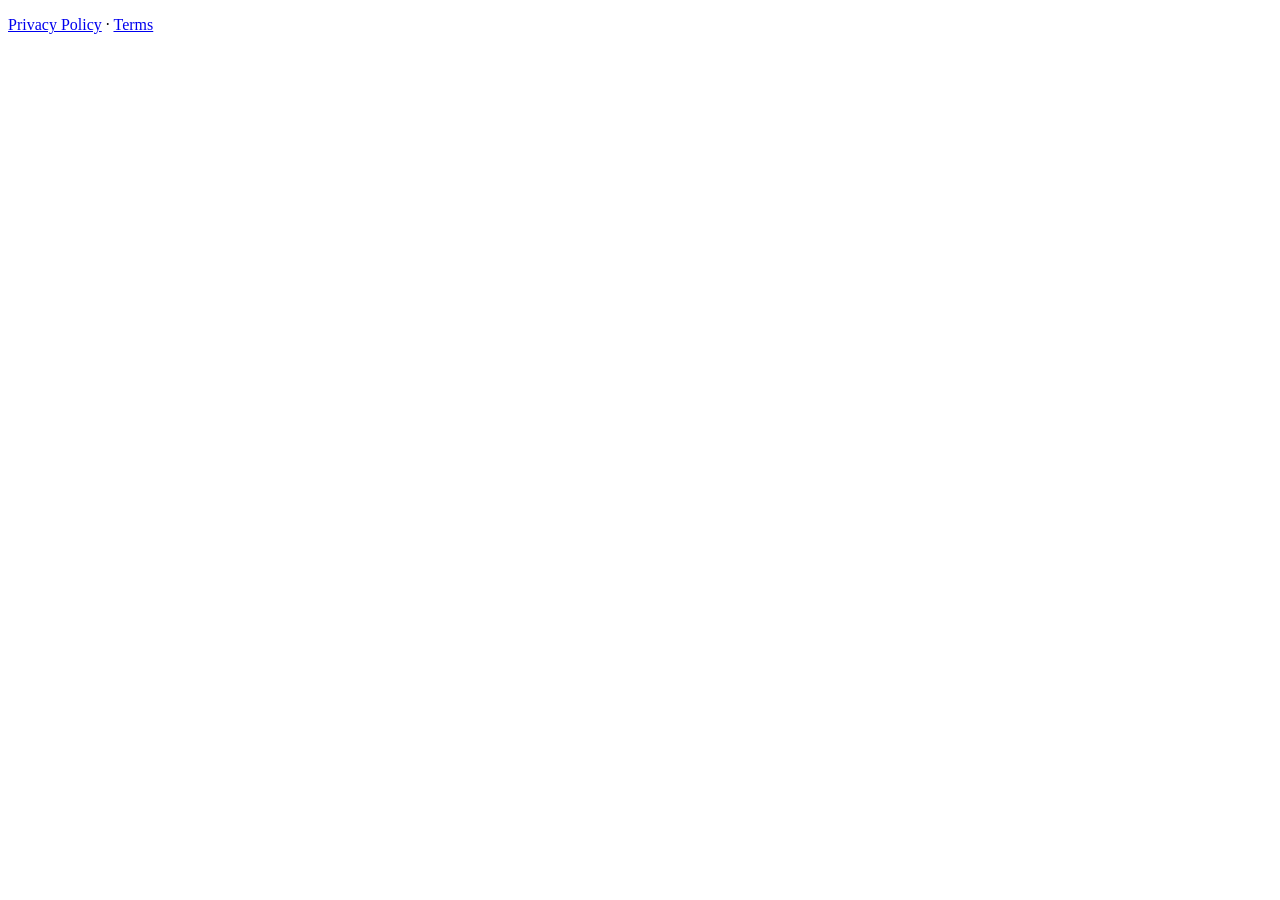
<file: index.html>
<!doctype html><meta charset="utf-8"><meta http-equiv="Content-Security-Policy" content="default-src 'none'"><meta name="robots" content="noindex"><title>SynergyCorp AI</title><p><a href="privasi.html">Privacy Policy</a> · <a href="syarat.html">Terms</a></p>
</file>
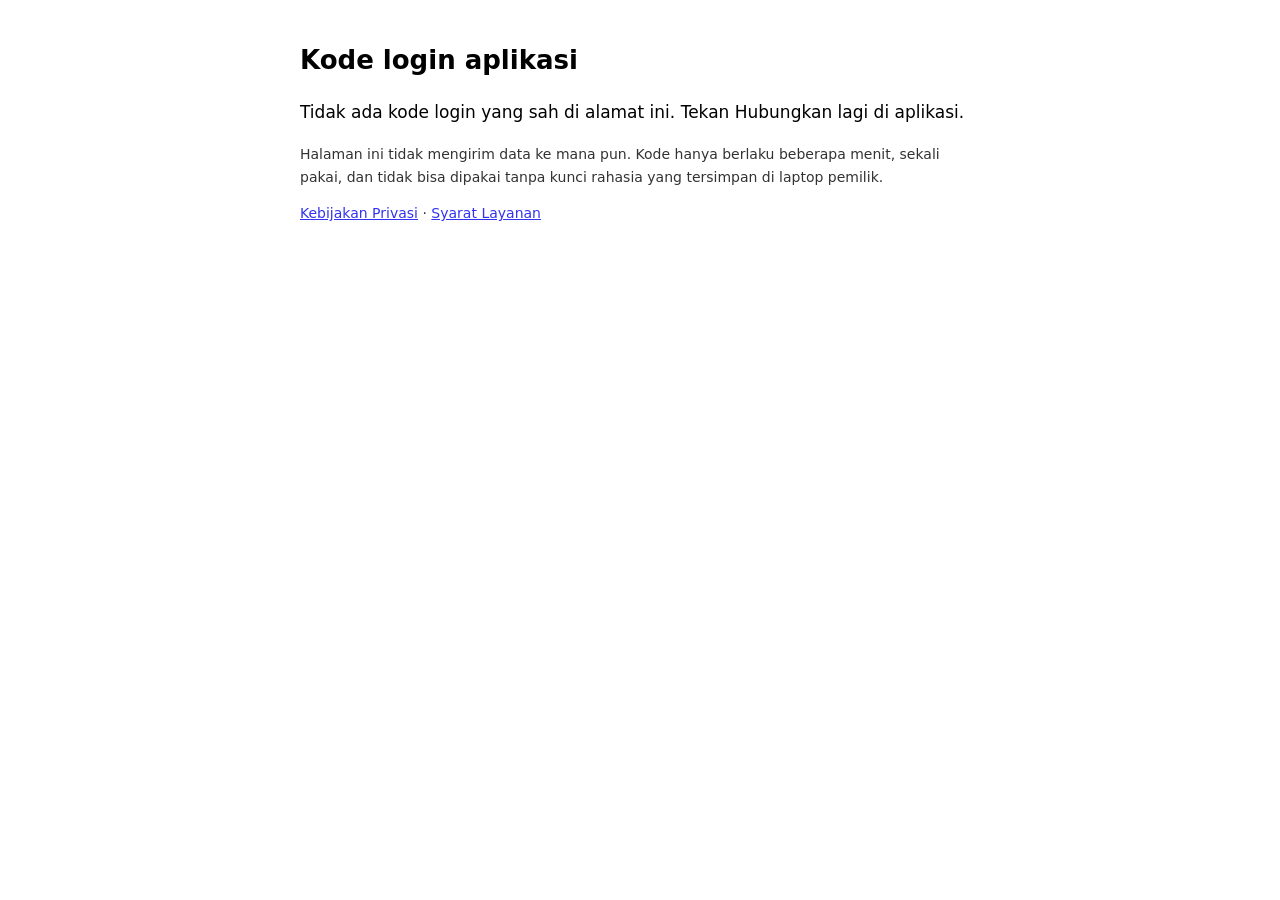
<file: oauth.html>
<!doctype html>
<html lang="id">
<head>
<meta charset="utf-8">
<meta name="viewport" content="width=device-width,initial-scale=1">
<meta http-equiv="Content-Security-Policy" content="default-src 'none'; script-src 'self'; style-src 'self'; img-src 'none'; connect-src 'none'; font-src 'none'; object-src 'none'; media-src 'none'; frame-src 'none'; worker-src 'none'; manifest-src 'none'; base-uri 'none'; form-action 'none'">
<meta name="referrer" content="no-referrer">
<meta name="robots" content="noindex, nofollow, noarchive">
<title>Kode login — SynergyCorp AI</title>
<link rel="stylesheet" href="gaya.css">
</head>
<body>
<main id="isi" hidden>
  <h1>Kode login aplikasi</h1>
  <p id="pesan">Salin teks di bawah, lalu tempel di aplikasi SynergyCorp AI (kotak kode login). Jangan bagikan ke siapa pun.</p>
  <textarea id="kode" readonly rows="5" aria-label="Kode login"></textarea>
  <p><button id="salin" type="button">Salin</button> <span id="status" role="status"></span></p>
  <p class="kecil">Halaman ini tidak mengirim data ke mana pun. Kode hanya berlaku beberapa menit, sekali pakai, dan tidak bisa dipakai tanpa kunci rahasia yang tersimpan di laptop pemilik.</p>
  <p class="kecil"><a href="privasi.html">Kebijakan Privasi</a> · <a href="syarat.html">Syarat Layanan</a></p>
</main>
<noscript><p>Aktifkan JavaScript untuk menampilkan kode login.</p></noscript>
<script src="oauth.js"></script>
</body>
</html>
</file>
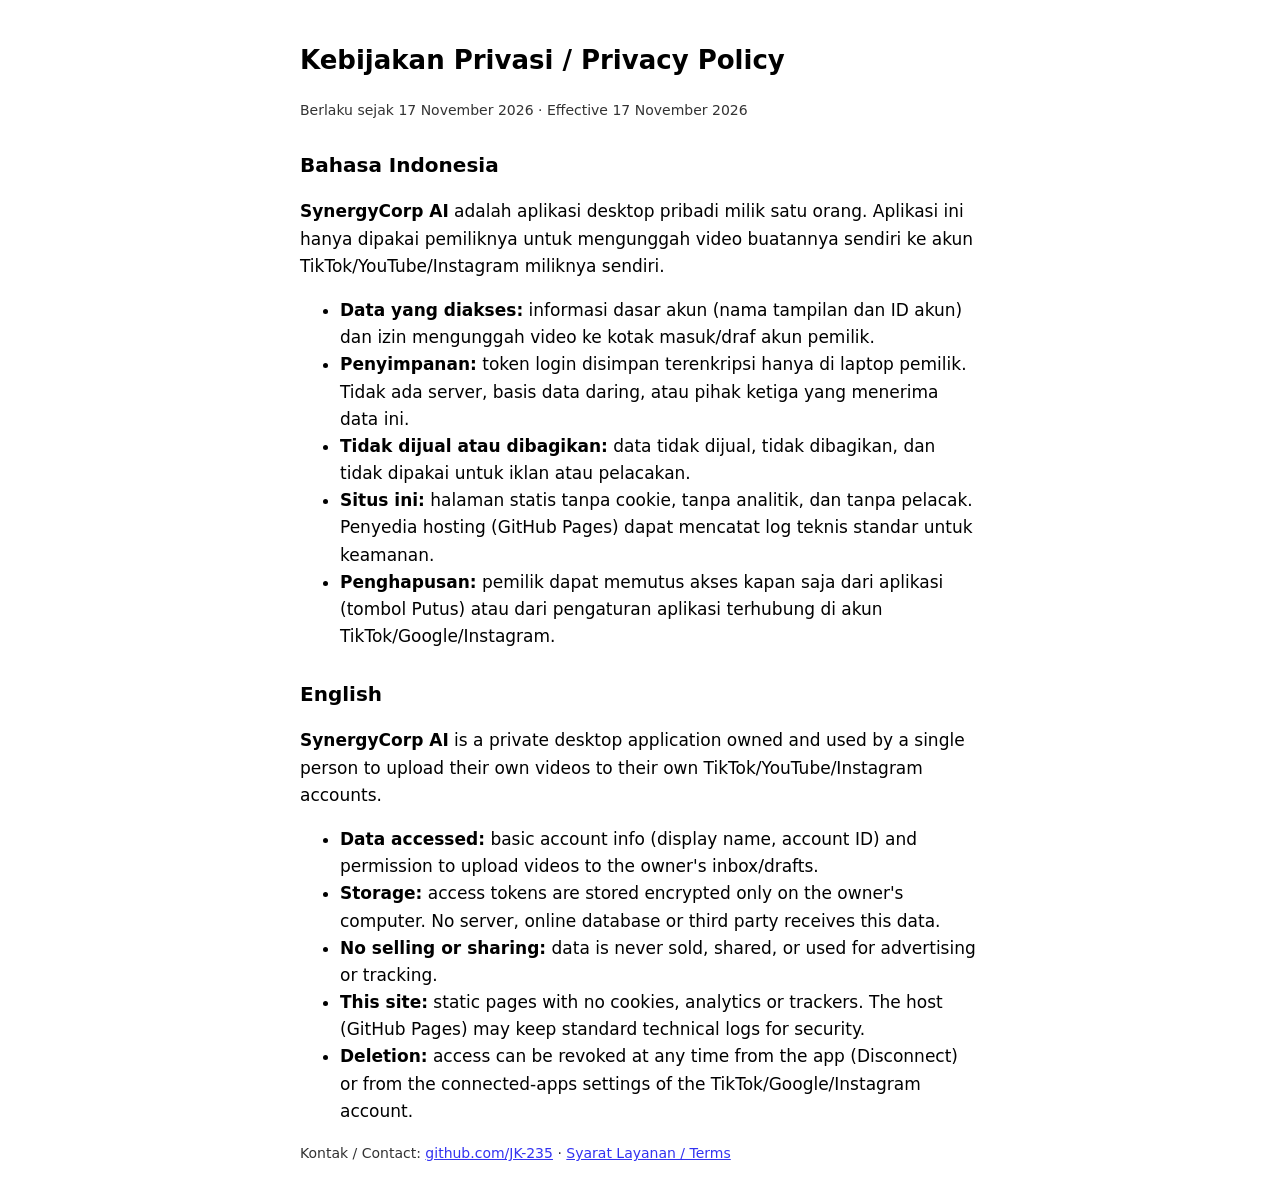
<file: privasi.html>
<!doctype html>
<html lang="id">
<head>
<meta charset="utf-8">
<meta name="viewport" content="width=device-width,initial-scale=1">
<meta http-equiv="Content-Security-Policy" content="default-src 'none'; style-src 'self'; base-uri 'none'; form-action 'none'">
<meta name="referrer" content="no-referrer">
<title>Kebijakan Privasi — SynergyCorp AI</title>
<link rel="stylesheet" href="gaya.css">
</head>
<body>
<h1>Kebijakan Privasi / Privacy Policy</h1>
<p class="kecil">Berlaku sejak 17 November 2026 · Effective 17 November 2026</p>

<h2>Bahasa Indonesia</h2>
<p><strong>SynergyCorp AI</strong> adalah aplikasi desktop pribadi milik satu orang. Aplikasi ini hanya dipakai pemiliknya untuk mengunggah video buatannya sendiri ke akun TikTok/YouTube/Instagram miliknya sendiri.</p>
<ul>
<li><strong>Data yang diakses:</strong> informasi dasar akun (nama tampilan dan ID akun) dan izin mengunggah video ke kotak masuk/draf akun pemilik.</li>
<li><strong>Penyimpanan:</strong> token login disimpan terenkripsi hanya di laptop pemilik. Tidak ada server, basis data daring, atau pihak ketiga yang menerima data ini.</li>
<li><strong>Tidak dijual atau dibagikan:</strong> data tidak dijual, tidak dibagikan, dan tidak dipakai untuk iklan atau pelacakan.</li>
<li><strong>Situs ini:</strong> halaman statis tanpa cookie, tanpa analitik, dan tanpa pelacak. Penyedia hosting (GitHub Pages) dapat mencatat log teknis standar untuk keamanan.</li>
<li><strong>Penghapusan:</strong> pemilik dapat memutus akses kapan saja dari aplikasi (tombol Putus) atau dari pengaturan aplikasi terhubung di akun TikTok/Google/Instagram.</li>
</ul>

<h2>English</h2>
<p><strong>SynergyCorp AI</strong> is a private desktop application owned and used by a single person to upload their own videos to their own TikTok/YouTube/Instagram accounts.</p>
<ul>
<li><strong>Data accessed:</strong> basic account info (display name, account ID) and permission to upload videos to the owner's inbox/drafts.</li>
<li><strong>Storage:</strong> access tokens are stored encrypted only on the owner's computer. No server, online database or third party receives this data.</li>
<li><strong>No selling or sharing:</strong> data is never sold, shared, or used for advertising or tracking.</li>
<li><strong>This site:</strong> static pages with no cookies, analytics or trackers. The host (GitHub Pages) may keep standard technical logs for security.</li>
<li><strong>Deletion:</strong> access can be revoked at any time from the app (Disconnect) or from the connected-apps settings of the TikTok/Google/Instagram account.</li>
</ul>
<p class="kecil">Kontak / Contact: <a href="https://github.com/JK-235" rel="noopener noreferrer">github.com/JK-235</a> · <a href="syarat.html">Syarat Layanan / Terms</a></p>
</body>
</html>
</file>
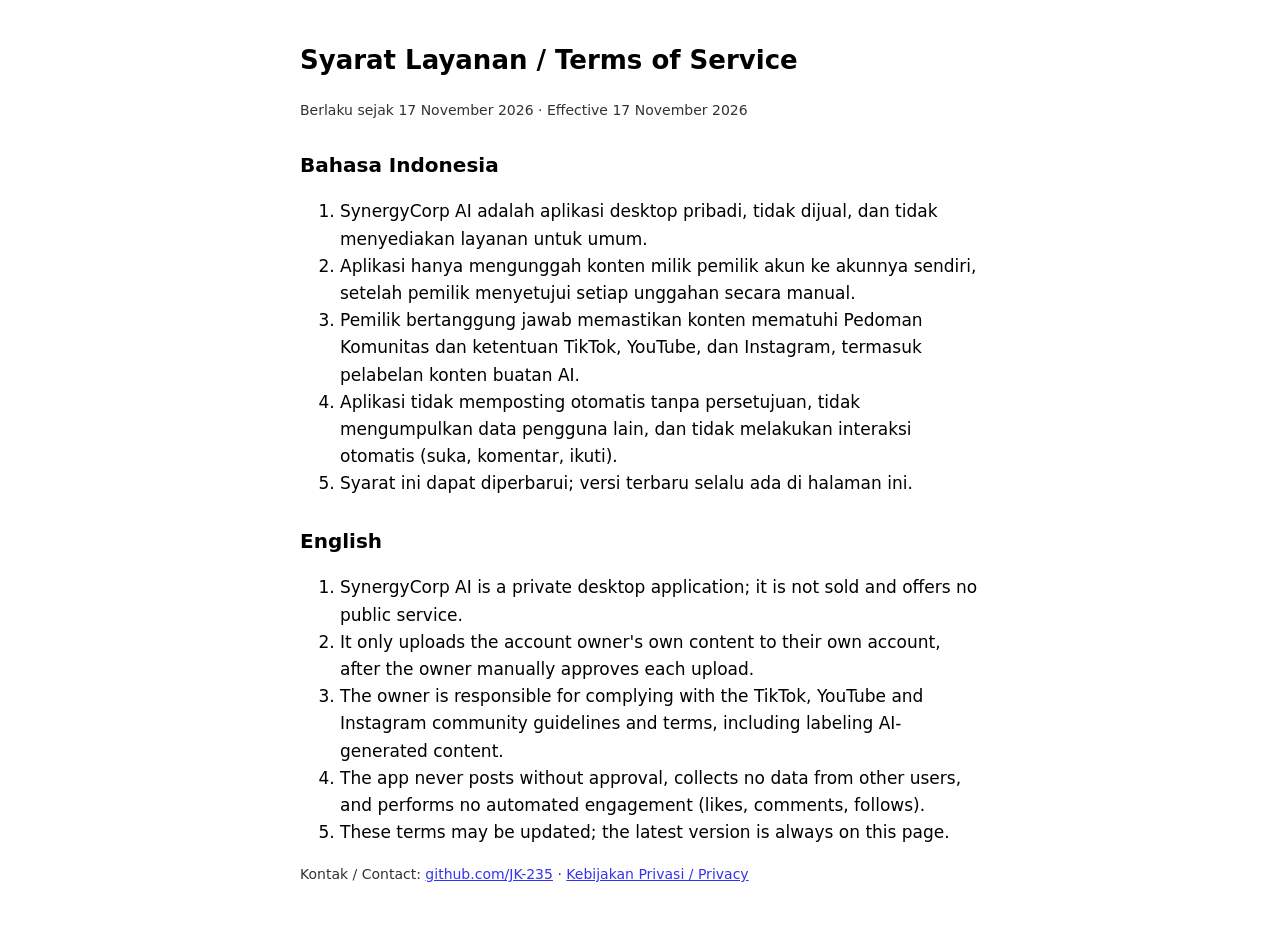
<file: syarat.html>
<!doctype html>
<html lang="id">
<head>
<meta charset="utf-8">
<meta name="viewport" content="width=device-width,initial-scale=1">
<meta http-equiv="Content-Security-Policy" content="default-src 'none'; style-src 'self'; base-uri 'none'; form-action 'none'">
<meta name="referrer" content="no-referrer">
<title>Syarat Layanan — SynergyCorp AI</title>
<link rel="stylesheet" href="gaya.css">
</head>
<body>
<h1>Syarat Layanan / Terms of Service</h1>
<p class="kecil">Berlaku sejak 17 November 2026 · Effective 17 November 2026</p>

<h2>Bahasa Indonesia</h2>
<ol>
<li>SynergyCorp AI adalah aplikasi desktop pribadi, tidak dijual, dan tidak menyediakan layanan untuk umum.</li>
<li>Aplikasi hanya mengunggah konten milik pemilik akun ke akunnya sendiri, setelah pemilik menyetujui setiap unggahan secara manual.</li>
<li>Pemilik bertanggung jawab memastikan konten mematuhi Pedoman Komunitas dan ketentuan TikTok, YouTube, dan Instagram, termasuk pelabelan konten buatan AI.</li>
<li>Aplikasi tidak memposting otomatis tanpa persetujuan, tidak mengumpulkan data pengguna lain, dan tidak melakukan interaksi otomatis (suka, komentar, ikuti).</li>
<li>Syarat ini dapat diperbarui; versi terbaru selalu ada di halaman ini.</li>
</ol>

<h2>English</h2>
<ol>
<li>SynergyCorp AI is a private desktop application; it is not sold and offers no public service.</li>
<li>It only uploads the account owner's own content to their own account, after the owner manually approves each upload.</li>
<li>The owner is responsible for complying with the TikTok, YouTube and Instagram community guidelines and terms, including labeling AI-generated content.</li>
<li>The app never posts without approval, collects no data from other users, and performs no automated engagement (likes, comments, follows).</li>
<li>These terms may be updated; the latest version is always on this page.</li>
</ol>
<p class="kecil">Kontak / Contact: <a href="https://github.com/JK-235" rel="noopener noreferrer">github.com/JK-235</a> · <a href="privasi.html">Kebijakan Privasi / Privacy</a></p>
</body>
</html>
</file>
<file: gaya.css>
:root { color-scheme: light dark; }
body { font: 17px/1.6 system-ui, sans-serif; max-width: 680px; margin: 40px auto; padding: 0 16px; }
textarea { width: 100%; box-sizing: border-box; font: 14px ui-monospace, monospace; }
button { font: inherit; padding: 6px 16px; cursor: pointer; }
.kecil { font-size: 14px; opacity: .8; }
h1 { font-size: 26px; } h2 { font-size: 20px; margin-top: 28px; }
</file>
